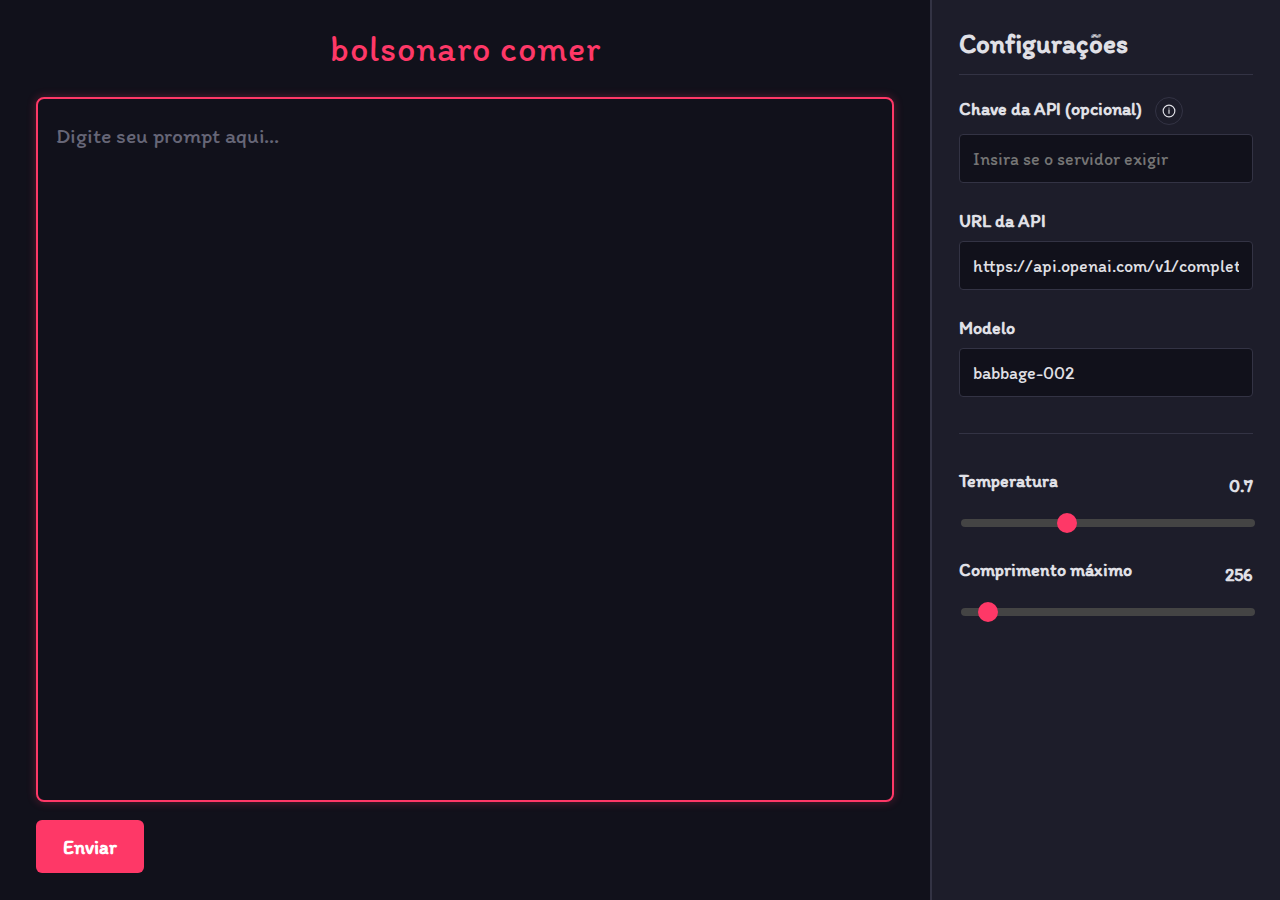
<file: chat.html>
<!DOCTYPE html>
<html lang="pt-BR">
<head>
    <meta charset="UTF-8">
    <meta name="viewport" content="width=device-width, initial-scale=1.0">
    <title>bolsonaro comer</title>
    <link rel="preconnect" href="https://fonts.googleapis.com">
    <link rel="preconnect" href="https://fonts.gstatic.com" crossorigin>
    <link href="https://fonts.googleapis.com/css2?family=Itim&display=swap" rel="stylesheet">
    <style>
        :root {
            --bg-color: #11111b;
            --panel-bg: #1d1d2a;
            --text-color: #E0E0E6;
            --border-color: #333344;
            --input-bg: #11111b;
            --accent-color: #fe3867;
            --highlight-bg: rgba(254, 56, 103, 0.2);
            --error-color: #fe3867;
            --cancel-color: #fe3867;
            --slider-track-color: #444444;
            --placeholder-color: #666677;
        }

        html, body {
            height: 100%;
            margin: 0;
            font-family: "Itim", cursive, sans-serif;
            background-color: var(--bg-color);
            color: var(--text-color);
            font-size: 18px;
        }

        #app-container {
            display: flex;
            height: 100vh;
            width: 100%;
        }

        #main-content {
            flex-grow: 1;
            display: flex;
            flex-direction: column;
            padding: 1.5rem 2rem;
            box-sizing: border-box;
            height: 100%;
            overflow: hidden;
        }

        h1 {
            margin-top: 0;
            margin-bottom: 1.5rem;
            color: var(--accent-color);
            font-weight: 500;
            letter-spacing: 1px;
            text-align: center;
        }

        #editor {
            flex-grow: 1;
            background-color: var(--input-bg);
            border: 2px solid var(--border-color);
            border-radius: 8px;
            padding: 1rem;
            font-size: 1.2rem;
            line-height: 1.7;
            color: var(--text-color);
            white-space: pre-wrap;
            word-wrap: break-word;
            overflow-y: auto;
            overflow-x: hidden;
            transition: border-color 0.3s;
        }

        #editor:focus {
            outline: none;
            border-color: var(--accent-color);
            box-shadow: 0 0 10px rgba(254, 56, 103, 0.3);
        }

        #editor:empty:before {
            content: attr(placeholder);
            color: var(--placeholder-color);
            pointer-events: none;
            display: block;
        }

        .completion-highlight {
            background-color: var(--highlight-bg);
            padding: 1px 0;
            border-radius: 3px;
        }

        .error-highlight {
            background-color: rgba(254, 56, 103, 0.15);
            color: var(--error-color);
            font-weight: bold;
            padding: 6px 8px;
            margin-top: 10px;
            display: inline-block;
            border-radius: 4px;
            border-left: 3px solid var(--error-color);
        }

        .submit-bar {
            padding-top: 1rem;
            display: flex;
            align-items: center;
        }

        .submit-bar button {
            border: none;
            border-radius: 6px;
            padding: 0.8rem 1.5rem;
            font-size: 1.1rem;
            cursor: pointer;
            font-weight: bold;
            font-family: "Itim", cursive, sans-serif;
            transition: transform 0.1s ease, background-color 0.2s;
        }

        #submit-button {
            background-color: var(--accent-color);
            color: #FFFFFF;
        }

        #submit-button:hover {
            transform: scale(1.05);
        }

        #submit-button:disabled {
            background-color: #555;
            color: #888;
            cursor: not-allowed;
            transform: none;
        }

        #cancel-button {
            background-color: var(--cancel-color);
            color: #FFFFFF;
            display: none;
        }

        #cancel-button:hover {
            opacity: 0.9;
        }

        #loading-indicator {
            margin-left: 1rem;
            font-style: italic;
            color: var(--accent-color);
            display: none;
        }


        #settings-panel {
            width: 350px;
            min-width: 320px;
            background-color: var(--panel-bg);
            border-left: 2px solid var(--border-color);
            padding: 1.5rem;
            box-sizing: border-box;
            overflow-y: auto;
        }

        #settings-panel h2 {
            margin-top: 0;
            border-bottom: 1px solid var(--border-color);
            padding-bottom: 0.75rem;
        }

        .setting-group {
            margin-bottom: 1.5rem;
        }

        .setting-group label {
            display: block;
            font-weight: 600;
            margin-bottom: 0.5rem;
        }

        .setting-group input[type="text"],
        .setting-group input[type="password"] {
            width: 100%;
            padding: 0.7rem;
            background-color: var(--input-bg);
            color: var(--text-color);
            border: 1px solid var(--border-color);
            border-radius: 4px;
            box-sizing: border-box;
            font-size: 1rem;
            font-family: "Itim", cursive, sans-serif;
        }

        .slider-group {
            display: flex;
            justify-content: space-between;
            align-items: center;
            margin-bottom: 0.5rem;
        }

        .slider-group span {
            font-weight: 600;
        }

        input[type="range"] {
            -webkit-appearance: none;
            width: 100%;
            height: 8px;
            background: var(--slider-track-color);
            border-radius: 5px;
            outline: none;
        }

        input[type="range"]::-webkit-slider-thumb {
            -webkit-appearance: none;
            appearance: none;
            width: 20px;
            height: 20px;
            background: var(--accent-color);
            cursor: pointer;
            border-radius: 50%;
        }

        input[type="range"]::-moz-range-thumb {
            width: 20px;
            height: 20px;
            background: var(--accent-color);
            cursor: pointer;
            border-radius: 50%;
        }

        /* Inline info icon button */
        .info-icon {
            margin-left: 0.5rem;
            display: inline-flex;
            align-items: center;
            justify-content: center;
            width: 28px;
            height: 28px;
            border-radius: 50%;
            border: 1px solid var(--border-color);
            background: transparent;
            color: var(--text-color);
            cursor: pointer;
            vertical-align: middle;
            transition: transform 0.1s ease, background-color 0.2s, border-color 0.2s, color 0.2s;
        }

        .info-icon:hover {
            transform: scale(1.05);
            background-color: var(--accent-color);
            border-color: var(--accent-color);
            color: #ffffff;
        }

        /* Modern dialog styling */
        dialog#api-info-dialog {
            width: min(90vw, 520px);
            padding: 0;
            border: 1px solid var(--border-color);
            border-radius: 12px;
            background: var(--panel-bg);
            color: var(--text-color);
            box-shadow: 0 10px 40px rgba(0, 0, 0, 0.5);
        }

        dialog#api-info-dialog::backdrop {
            background: rgba(0, 0, 0, 0.55);
        }

        .dialog-content {
            padding: 1.25rem 1.25rem 0.75rem 1.25rem;
        }

        .dialog-title {
            margin: 0 0 0.5rem 0;
            color: var(--accent-color);
            font-size: 1.25rem;
            letter-spacing: 0.3px;
        }

        .dialog-text {
            margin: 0.5rem 0 0.75rem 0;
            line-height: 1.6;
            color: var(--text-color);
        }

        .dialog-text a {
            color: var(--accent-color);
            text-decoration: none;
            border-bottom: 1px dashed var(--accent-color);
        }

        .dialog-text a:hover {
            text-decoration: underline;
        }

        .dialog-actions {
            display: flex;
            justify-content: flex-end;
            gap: 0.75rem;
            padding: 0.75rem 1.25rem 1.25rem 1.25rem;
        }

        .dialog-actions .close-button {
            border: none;
            border-radius: 8px;
            padding: 0.6rem 1.1rem;
            background: var(--accent-color);
            color: #ffffff;
            font-weight: 600;
            cursor: pointer;
            font-family: "Itim", cursive, sans-serif;
        }

        .dialog-actions .close-button:hover {
            opacity: 0.95;
        }
    </style>
</head>
<body>

    <div id="app-container">
        <div id="main-content">
            <h1>bolsonaro comer</h1>
            <div id="editor" contenteditable="true" spellcheck="false" placeholder="Digite seu prompt aqui..."></div>
            <div class="submit-bar">
                <button id="submit-button">Enviar</button>
                <button id="cancel-button">Cancelar</button>
                <div id="loading-indicator">Gerando...</div>
            </div>
        </div>
        <div id="settings-panel">
            <h2>Configurações</h2>

            <div class="setting-group">
                <label for="apiKey">Chave da API (opcional)
                    <button id="apiInfoBtn" type="button" class="info-icon" aria-label="Informações sobre a chave da API" title="Mais informações">
                        <svg viewBox="0 0 24 24" width="18" height="18" aria-hidden="true">
                            <circle cx="12" cy="12" r="10" fill="none" stroke="currentColor" stroke-width="2"></circle>
                            <line x1="12" y1="10" x2="12" y2="16" stroke="currentColor" stroke-width="2" stroke-linecap="round"></line>
                            <circle cx="12" cy="7" r="1" fill="currentColor"></circle>
                        </svg>
                    </button>
                </label>
                <input type="password" id="apiKey" placeholder="Insira se o servidor exigir">
            </div>

            <div class="setting-group">
                <label for="apiUrl">URL da API</label>
                <input type="text" id="apiUrl" value="https://api.openai.com/v1/completions">
            </div>

            <div class="setting-group">
                <label for="modelName">Modelo</label>
                <input type="text" id="modelName" value="babbage-002">
            </div>

            <hr style="border: none; border-top: 1px solid var(--border-color); margin: 2rem 0;">

            <div class="setting-group">
                <div class="slider-group">
                    <label for="temperature">Temperatura</label>
                    <span id="temperature-value">0.7</span>
                </div>
                <input type="range" id="temperature" min="0" max="2" step="0.01" value="0.7">
            </div>

            <div class="setting-group">
                <div class="slider-group">
                    <label for="maxLength">Comprimento máximo</label>
                    <span id="maxLength-value">256</span>
                </div>
                <input type="range" id="maxLength" min="1" max="4000" step="1" value="256">
            </div>
        </div>
    </div>

    <dialog id="api-info-dialog" aria-labelledby="api-info-title">
        <div class="dialog-content">
            <h3 id="api-info-title" class="dialog-title">Sobre a chave da API</h3>
            <p class="dialog-text">
                Essa interface utiliza a API da OpenAI. A “Chave da API” é a sua chave gerada da OpenAI, necessária para utilizar os modelos oficiais da OpenAI.
            </p>
            <p class="dialog-text">
                Você pode criar e gerenciar essas chaves em:
                <a href="https://platform.openai.com/api-keys" target="_blank" rel="noopener noreferrer">platform.openai.com/api-keys</a>.
            </p>
            <p class="dialog-text">
                Você também pode utilizar outros servidores compatíveis com a API da OpenAI, alterando a URL da API.
            </p>
        </div>
        <form method="dialog" class="dialog-actions">
            <button class="close-button">Fechar</button>
        </form>
    </dialog>

    <script>
        // --- DOM Elements ---
        const editor = document.getElementById('editor');
        const submitButton = document.getElementById('submit-button');
        const cancelButton = document.getElementById('cancel-button');
        const loadingIndicator = document.getElementById('loading-indicator');

        const apiKeyInput = document.getElementById('apiKey');
        const apiUrlInput = document.getElementById('apiUrl');
        const modelNameInput = document.getElementById('modelName');
        const temperatureInput = document.getElementById('temperature');
        const temperatureValue = document.getElementById('temperature-value');
        const maxLengthInput = document.getElementById('maxLength');
        const maxLengthValue = document.getElementById('maxLength-value');
        const apiInfoBtn = document.getElementById('apiInfoBtn');
        const apiInfoDialog = document.getElementById('api-info-dialog');

        // --- State ---
        let abortController = null;

        // --- LocalStorage Functions ---
        const LS_PREFIX = 'bolsonaroComer_';

        function saveSetting(key, value) {
            localStorage.setItem(LS_PREFIX + key, value);
        }

        function loadSettings() {
            const savedApiKey = localStorage.getItem(LS_PREFIX + 'apiKey');
            if (savedApiKey) apiKeyInput.value = savedApiKey;

            const savedApiUrl = localStorage.getItem(LS_PREFIX + 'apiUrl');
            if (savedApiUrl) apiUrlInput.value = savedApiUrl;

            const savedModelName = localStorage.getItem(LS_PREFIX + 'modelName');
            if (savedModelName) modelNameInput.value = savedModelName;

            const savedTemp = localStorage.getItem(LS_PREFIX + 'temperature');
            if (savedTemp) {
                temperatureInput.value = savedTemp;
                temperatureValue.textContent = savedTemp;
            }

            const savedMaxLength = localStorage.getItem(LS_PREFIX + 'maxLength');
            if (savedMaxLength) {
                maxLengthInput.value = savedMaxLength;
                maxLengthValue.textContent = savedMaxLength;
            }
        }

        // --- Core Functions ---
        function moveCursorToEnd() {
            const range = document.createRange();
            const sel = window.getSelection();
            range.selectNodeContents(editor);
            range.collapse(false);
            sel.removeAllRanges();
            sel.addRange(range);
            editor.focus();
        }

        function rebuildEditorContent(textContent) {
            editor.innerHTML = '';
            const lines = textContent.split('\n');
            lines.forEach((line, index) => {
                editor.appendChild(document.createTextNode(line));
                if (index < lines.length - 1) {
                    editor.appendChild(document.createElement('br'));
                }
            });
        }

        async function handleSubmit() {
            const promptText = editor.innerText;
            if (!promptText) return;

            abortController = new AbortController();
            const apiKey = apiKeyInput.value.trim();
            const headers = { 'Content-Type': 'application/json' };
            if (apiKey) {
                headers['Authorization'] = `Bearer ${apiKey}`;
            }

            submitButton.style.display = 'none';
            cancelButton.style.display = 'inline-block';
            loadingIndicator.style.display = 'block';
            editor.contentEditable = false;

            rebuildEditorContent(promptText);
            const completionSpan = document.createElement('span');
            completionSpan.className = 'completion-highlight';
            editor.appendChild(completionSpan);
            moveCursorToEnd();

            try {
                const response = await fetch(apiUrlInput.value.trim(), {
                    method: 'POST',
                    headers: headers,
                    body: JSON.stringify({
                        model: modelNameInput.value.trim(),
                        prompt: promptText,
                        max_tokens: parseInt(maxLengthInput.value),
                        temperature: parseFloat(temperatureInput.value),
                        stream: true
                    }),
                    signal: abortController.signal
                });

                if (!response.ok) {
                    const errorData = await response.json();
                    throw new Error(errorData.error.message || `HTTP error! Status: ${response.status}`);
                }

                const reader = response.body.getReader();
                const decoder = new TextDecoder();

                while (true) {
                    const { done, value } = await reader.read();
                    if (done) break;

                    const chunk = decoder.decode(value);
                    const lines = chunk.split('\n').filter(line => line.trim() !== '');

                    for (const line of lines) {
                        if (line.startsWith('data: ')) {
                            const dataStr = line.substring(6);
                            if (dataStr === '[DONE]') return;
                            try {
                                const data = JSON.parse(dataStr);
                                const token = data.choices[0].text || '';
                                completionSpan.textContent += token;
                                editor.scrollTop = editor.scrollHeight;
                            } catch (e) {
                                console.error('Erro ao processar dados do stream:', dataStr);
                            }
                        }
                    }
                }

            } catch (error) {
                if (error.name === 'AbortError') {
                    console.log('Stream cancelado pelo usuário.');
                    completionSpan.textContent += ' [Cancelado]';
                } else {
                    console.error("Erro na API:", error);
                    rebuildEditorContent(promptText);
                    const errorDiv = document.createElement('div');
                    errorDiv.className = 'error-highlight';
                    errorDiv.textContent = `Erro na API: ${error.message}`;
                    editor.appendChild(document.createElement('br'));
                    editor.appendChild(errorDiv);
                    moveCursorToEnd();
                }
            } finally {
                submitButton.style.display = 'inline-block';
                cancelButton.style.display = 'none';
                loadingIndicator.style.display = 'none';
                editor.contentEditable = true;
                abortController = null;
                moveCursorToEnd();
            }
        }

        // --- Event Listeners ---
        submitButton.addEventListener('click', handleSubmit);

        cancelButton.addEventListener('click', () => {
            if (abortController) {
                abortController.abort();
            }
        });

        apiKeyInput.addEventListener('input', () => saveSetting('apiKey', apiKeyInput.value));
        apiUrlInput.addEventListener('input', () => saveSetting('apiUrl', apiUrlInput.value));
        modelNameInput.addEventListener('input', () => saveSetting('modelName', modelNameInput.value));

        temperatureInput.addEventListener('input', (e) => {
            temperatureValue.textContent = e.target.value;
            saveSetting('temperature', e.target.value);
        });

        maxLengthInput.addEventListener('input', (e) => {
            maxLengthValue.textContent = e.target.value;
            saveSetting('maxLength', e.target.value);
        });

        document.addEventListener('DOMContentLoaded', () => {
            loadSettings();
            editor.focus();
        });

        // --- Info dialog wiring ---
        if (apiInfoBtn && apiInfoDialog) {
            apiInfoBtn.addEventListener('click', () => {
                if (typeof apiInfoDialog.showModal === 'function') {
                    apiInfoDialog.showModal();
                } else {
                    // Fallback if dialog isn't supported
                    window.open('https://platform.openai.com/api-keys', '_blank', 'noopener');
                }
            });
            // Close when clicking on the backdrop
            apiInfoDialog.addEventListener('click', (e) => {
                if (e.target === apiInfoDialog) {
                    apiInfoDialog.close();
                }
            });
        }

    </script>
</body>
</html>
</file>
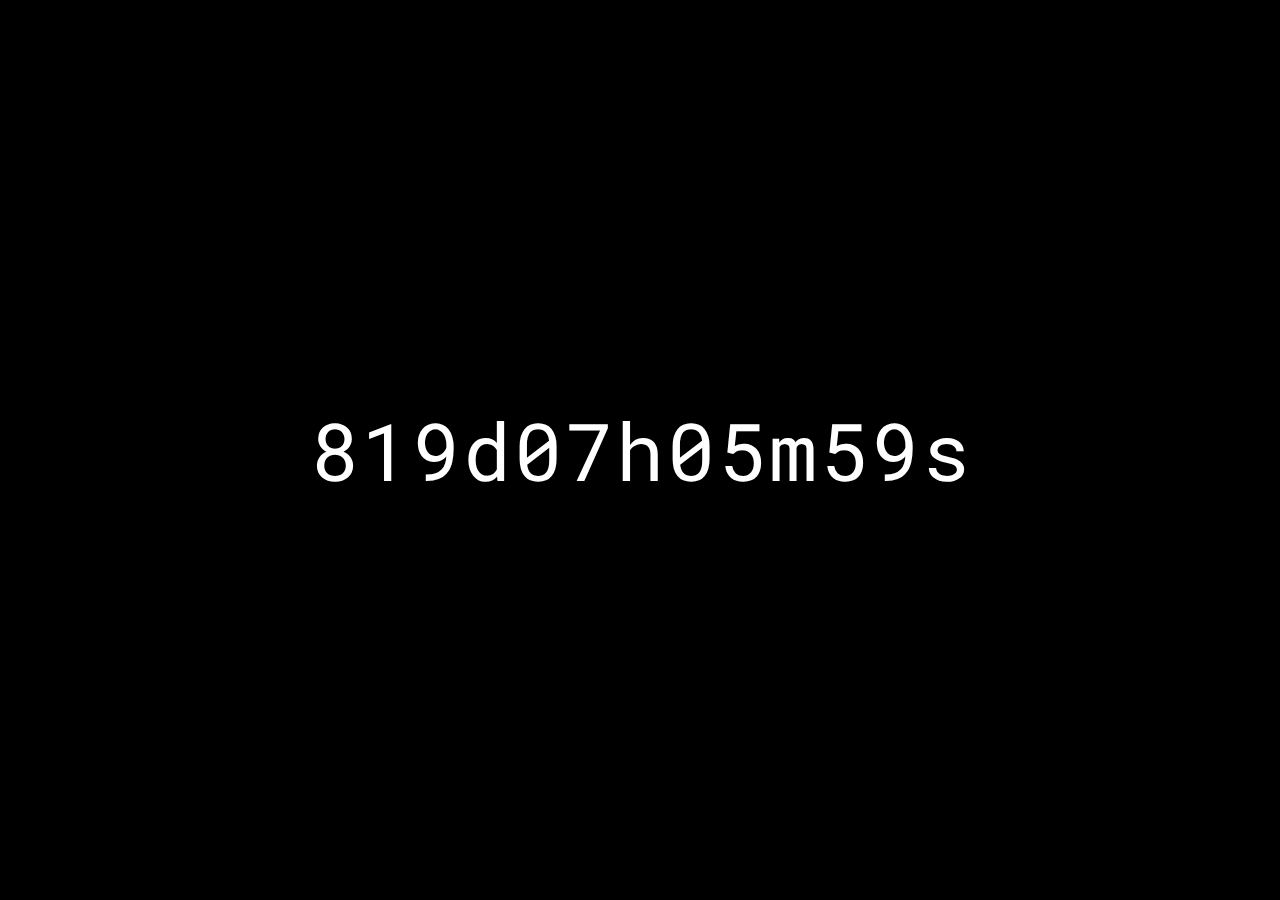
<file: meiaDias.html>
<!DOCTYPE html>
<html lang="en">

<head>
    <meta charset="UTF-8">
    <meta name="viewport" content="width=device-width, initial-scale=1.0">
    <title>Time Since April 27, 2024</title>
    <style>
        @import url('https://fonts.googleapis.com/css2?family=Roboto+Mono:ital,wght@0,100..700;1,100..700&display=swap');

        body {
            display: flex;
            justify-content: center;
            align-items: center;
            height: 100vh;
            margin: 0;
            background-color: black;
            color: #ffffff;
            font-family: 'Roboto Mono', monospace;
            font-size: 5rem;
            text-align: center;
            text-shadow: rgb(0, 0, 0) 2px 0px 0px, rgb(0, 0, 0) 1.75517px 0.958851px 0px, rgb(0, 0, 0) 1.0806px 1.68294px 0px, rgb(0, 0, 0) 0.141474px 1.99499px 0px, rgb(0, 0, 0) -0.832294px 1.81859px 0px, rgb(0, 0, 0) -1.60229px 1.19694px 0px, rgb(0, 0, 0) -1.97998px 0.28224px 0px, rgb(0, 0, 0) -1.87291px -0.701566px 0px, rgb(0, 0, 0) -1.30729px -1.5136px 0px, rgb(0, 0, 0) -0.421592px -1.95506px 0px, rgb(0, 0, 0) 0.567324px -1.91785px 0px, rgb(0, 0, 0) 1.41734px -1.41108px 0px, rgb(0, 0, 0) 1.92034px -0.558831px 0px;
        }

        .time-wrapper {
            height: 5rem;
            overflow: hidden;
            display: flex;
            gap: 3px;
        }

        .digit-column {
            position: relative;
            width: 3rem;
            height: 5rem;
            overflow: hidden;
        }

        .digit {
            position: absolute;
            width: 100%;
            height: 100%;
            transition: transform 0.5s ease;
            display: flex;
            justify-content: center;
            align-items: center;
        }

        .separator {
            display: flex;
            align-items: center;
        }
    </style>
</head>

<body>
    <div id="time-display" class="time-wrapper"></div>
    <script>
        const startDate = new Date('2024-04-26T00:00:00-03:00');

        function createDigitColumn() {
            const column = document.createElement('div');
            column.className = 'digit-column';
            for (let i = 0; i <= 9; i++) {
                const digit = document.createElement('div');
                digit.className = 'digit';
                digit.textContent = i;
                digit.style.transform = `translateY(${i * 100}%)`;
                column.appendChild(digit);
            }
            return column;
        }

        function updateDigit(column, number) {
            const digits = column.querySelectorAll('.digit');
            digits.forEach((digit, index) => {
                digit.style.transform = `translateY(${(index - number) * 100}%)`;
            });
        }

        function createTimeDisplay() {
            const display = document.getElementById('time-display');
            display.innerHTML = '';

            // Days (3 columns)
            for (let i = 0; i < 3; i++) {
                display.appendChild(createDigitColumn());
            }

            // Separator
            const sep1 = document.createElement('div');
            sep1.className = 'separator';
            sep1.textContent = 'd ';
            display.appendChild(sep1);

            // Hours (2 columns)
            for (let i = 0; i < 2; i++) {
                display.appendChild(createDigitColumn());
            }

            // Separator
            const sep2 = document.createElement('div');
            sep2.className = 'separator';
            sep2.textContent = 'h ';
            display.appendChild(sep2);

            // Minutes (2 columns)
            for (let i = 0; i < 2; i++) {
                display.appendChild(createDigitColumn());
            }

            // Separator
            const sep3 = document.createElement('div');
            sep3.className = 'separator';
            sep3.textContent = 'm ';
            display.appendChild(sep3);

            // Seconds (2 columns)
            for (let i = 0; i < 2; i++) {
                display.appendChild(createDigitColumn());
            }

            // Separator
            const sep4 = document.createElement('div');
            sep4.className = 'separator';
            sep4.textContent = 's';
            display.appendChild(sep4);
        }

        function updateElapsedTime() {
            const now = new Date();
            const diff = now - startDate;

            const days = Math.floor(diff / (1000 * 60 * 60 * 24));
            const hours = Math.floor((diff / (1000 * 60 * 60)) % 24);
            const minutes = Math.floor((diff / (1000 * 60)) % 60);
            const seconds = Math.floor((diff / 1000) % 60);

            const columns = document.querySelectorAll('.digit-column');
            const daysStr = days.toString().padStart(3, '0');
            const hoursStr = hours.toString().padStart(2, '0');
            const minutesStr = minutes.toString().padStart(2, '0');
            const secondsStr = seconds.toString().padStart(2, '0');

            // Update days
            updateDigit(columns[0], parseInt(daysStr[0]));
            updateDigit(columns[1], parseInt(daysStr[1]));
            updateDigit(columns[2], parseInt(daysStr[2]));

            // Update hours
            updateDigit(columns[3], parseInt(hoursStr[0]));
            updateDigit(columns[4], parseInt(hoursStr[1]));

            // Update minutes
            updateDigit(columns[5], parseInt(minutesStr[0]));
            updateDigit(columns[6], parseInt(minutesStr[1]));

            // Update seconds
            updateDigit(columns[7], parseInt(secondsStr[0]));
            updateDigit(columns[8], parseInt(secondsStr[1]));
        }

        createTimeDisplay();
        setInterval(updateElapsedTime, 1000);
        updateElapsedTime();
    </script>
</body>

</html>
</file>
